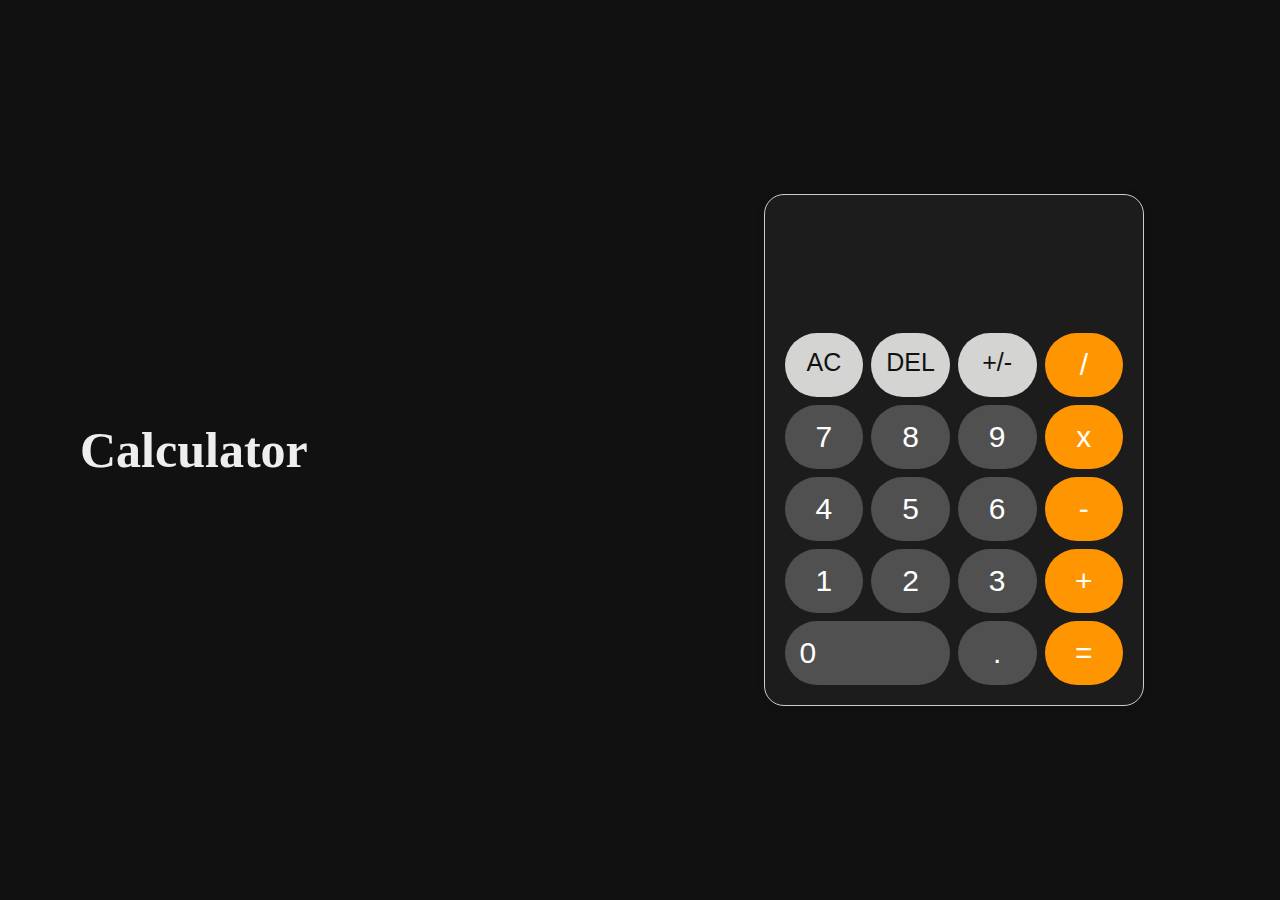
<file: calculator/index.html>
<!DOCTYPE html>
<html lang="en">
<head>
  <meta charset="UTF-8">
  <meta name="viewport" content="width=device-width, initial-scale=1.0">
  <link rel="stylesheet" href="./style.css">
  <script src="./script.js" defer></script>
  <title>Simple Calculator</title>
</head>
<body>
  <article class="wrapper">
  <h1>Calculator</h1>
<div id="calculator">
  <div id="screen"></div>
  <button3 onclick="clearScreen()">AC</button3>
  <button3 onclick="deleteLastCharacter()">DEL</button3>
  <button3 onclick="toggleSign()">+/-</button3>
  <button2 onclick="appendToScreen('/')">/</button2>
  <button onclick="appendToScreen('7')">7</button>
  <button onclick="appendToScreen('8')">8</button>
  <button onclick="appendToScreen('9')">9</button>
  <button2 onclick="appendToScreen('*')">x</button2>
  <button onclick="appendToScreen('4')">4</button>
  <button onclick="appendToScreen('5')">5</button>
  <button onclick="appendToScreen('6')">6</button>
  <button2 onclick="appendToScreen('-')">-</button2>
  <button onclick="appendToScreen('1')">1</button>
  <button onclick="appendToScreen('2')">2</button>
  <button onclick="appendToScreen('3')">3</button>
  <button2 onclick="appendToScreen('+')">+</button2>
  <button1 onclick="appendToScreen('0')">0</button1>
  <button onclick="appendToScreen('.')">.</button>
  <button2 onclick="calculate()">=</button2>
</div>
</article>
</body>
</html>
</file>
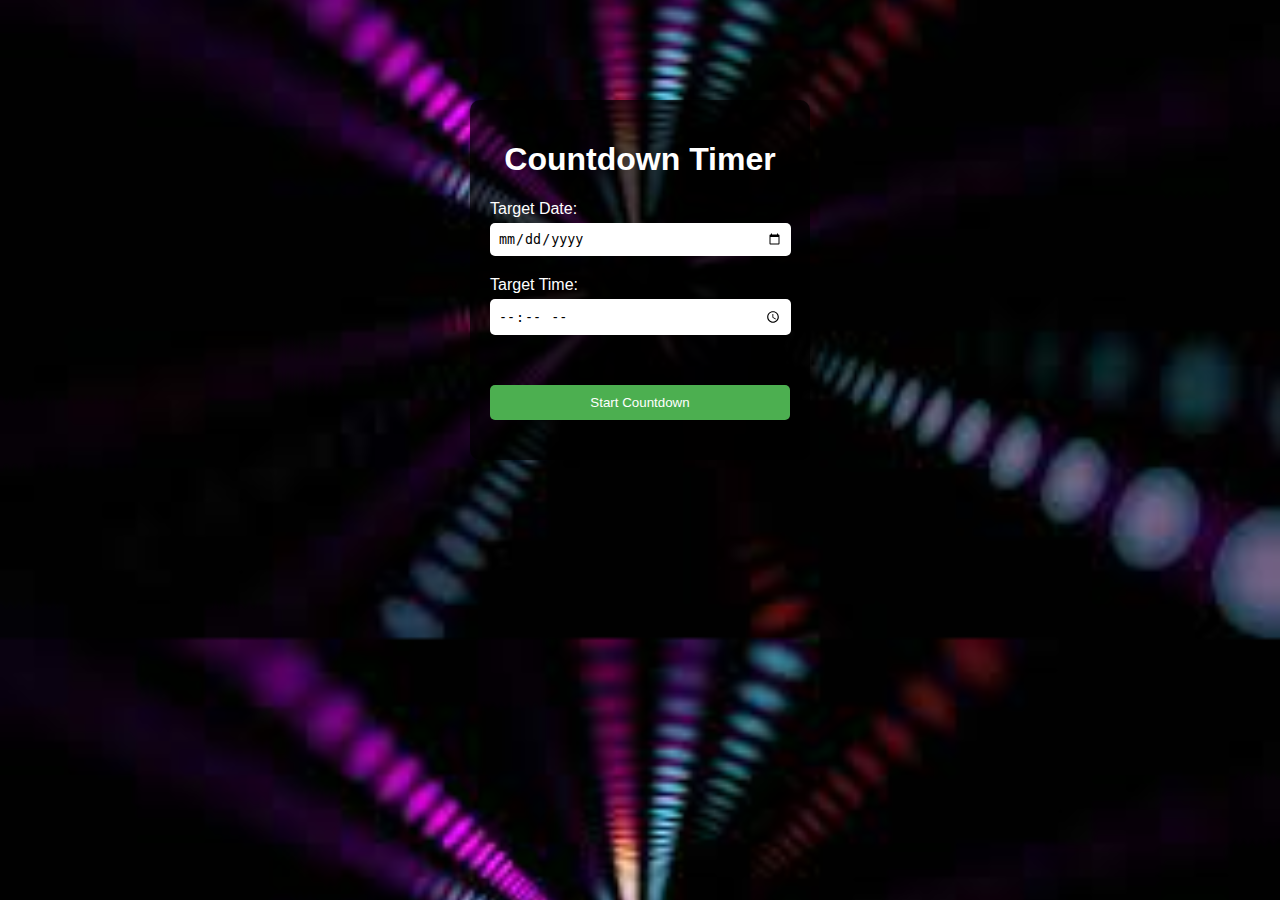
<file: timer/index.html>
<!DOCTYPE html>
<html lang="en">
<head>
  <meta charset="UTF-8">
  <meta name="viewport" content="width=device-width, initial-scale=1.0">
  <title>Countdown Timer</title>
  <link rel="stylesheet" href="style.css">
</head>
<body>
  <div class="container">
    <h1><center>Countdown Timer</center></h1>
    <div class="input-group">
      <label for="date">Target Date:</label>
      <input type="date" id="date">
      <label for="date">Target Time:</label>
      <input type="time" id="time">
    </div>
    <button onclick="startCountdown()">Start Countdown</button>
    <div id="countdown"></div>
  </div>

  <script src="script.js"></script>
</body>
</html>
</file>
<file: calculator/style.css>
@import url("https://fonts.googleapis.com/css?family=Lobster&display=swap")
  repeat scroll 0 0 rgba(0, 0, 0, 0);

.wrapper {
  animation: scroll 100s linear infinite;
  background: url("https://images.unsplash.com/photo-1465146633011-14f8e0781093?ixlib=rb-1.2.1&ixid=eyJhcHBfaWQiOjEyMDd9&auto=format&fit=crop&w=3450&q=80"), #111111;
  color: #eee;
  height: 100vh;
  min-width: 360px;
  width: 100%;
  display: flex;
  justify-content: center;
  align-items: center;
  perspective: 1000px;
  perspective-origin: 50% 50%;
}

@keyframes scroll {
  100% {
    background-position: 0px -400%;
  }
}

@media (prefers-reduced-motion) {
  .wrapper {
    animation: scroll 800s linear infinite;
  }
}

body {
    display: flex;
    height: 100vh;
    margin: auto;
    font-family: Arial, sans-serif;
    background: #fff;
}

  h1{
    position:relative; left:80px;
    font-size: 50px;
    font-family: 'Times New Roman', Times, serif;
  }
  
  #calculator {
    position:relative; left:200px;
    display: grid;
    grid-template-columns: repeat(4, 1fr);
    grid-gap: 8px;
    max-width: 350px;
    margin: auto;
    padding:20px;
    border: 1px solid #ccc;
    border-radius: 20px;
    box-shadow: 0 0 10px rgba(0, 0, 0, 0.1);
    background-color:  #1C1C1C;
  }

  #screen {
    grid-column: span 4;
    height: 40px;
    text-align: right;
    font-size: 30px;
    color: white;
    margin-bottom: 10px;
    padding: 30px 10px;
  }

  button {
    padding: 15px;
    font-size: 30px;
    cursor: pointer;
    border: 1px #505050;
    border-radius: 80px;
    background-color: #505050;
    color: white;
  }

  button:active {
    background-color: #ddd;
  }
  
  button1{
    padding: 15px;
    font-size: 30px;
    cursor: pointer;
    border: 1px #505050;
    border-radius: 50px;
    background-color: #505050;
    color: white;
    grid-column: 1 / 3;
  }

  button2{
    padding: 15px;
    font-size: 30px;
    cursor: pointer;
    text-align: center;
    border: 1px #FF9500;
    border-radius: 50px;
    background-color: #FF9500;
    color: white;
  }
  
  button3{
    padding: 15px;
    font-size: 25px;
    text-align: center;
    cursor: pointer;
    border: 1px #D4D4D2;
    border-radius: 50px;
    background-color: #D4D4D2;
    color: #111111;
  }
</file>
<file: timer/style.css>
body {
    margin: 0;
    padding: 0;
    font-family: Arial, sans-serif;
    background-image: url('[data-uri]'); 
    background-size: cover;
    background-position: center;
    color: #fff;
  }
  
  .container {
    max-width: 300px;
    margin: 100px auto;
    padding: 20px;
    background-color: rgba(0, 0, 0, 0.7);
    border-radius: 10px;
  }
  
  .input-group {
    margin-bottom: 50px;
  }
  
  label {
    display: block;
    margin-top: 20px;
    margin-bottom: 5px;
  }
  
  input {
    width: 95%;
    padding: 8px;
    border-radius: 5px;
    border: none;
  }
  
  button {
    width: 100%;
    padding: 10px;
    background-color: #4CAF50;
    color: white;
    border: none;
    border-radius: 5px;
    cursor: pointer;
  }
  
  button:hover {
    background-color: #45a049;
  }
  
  #countdown {
    margin-top: 20px;
    font-size: 24px;
    font-weight: bold;
  }
</file>
